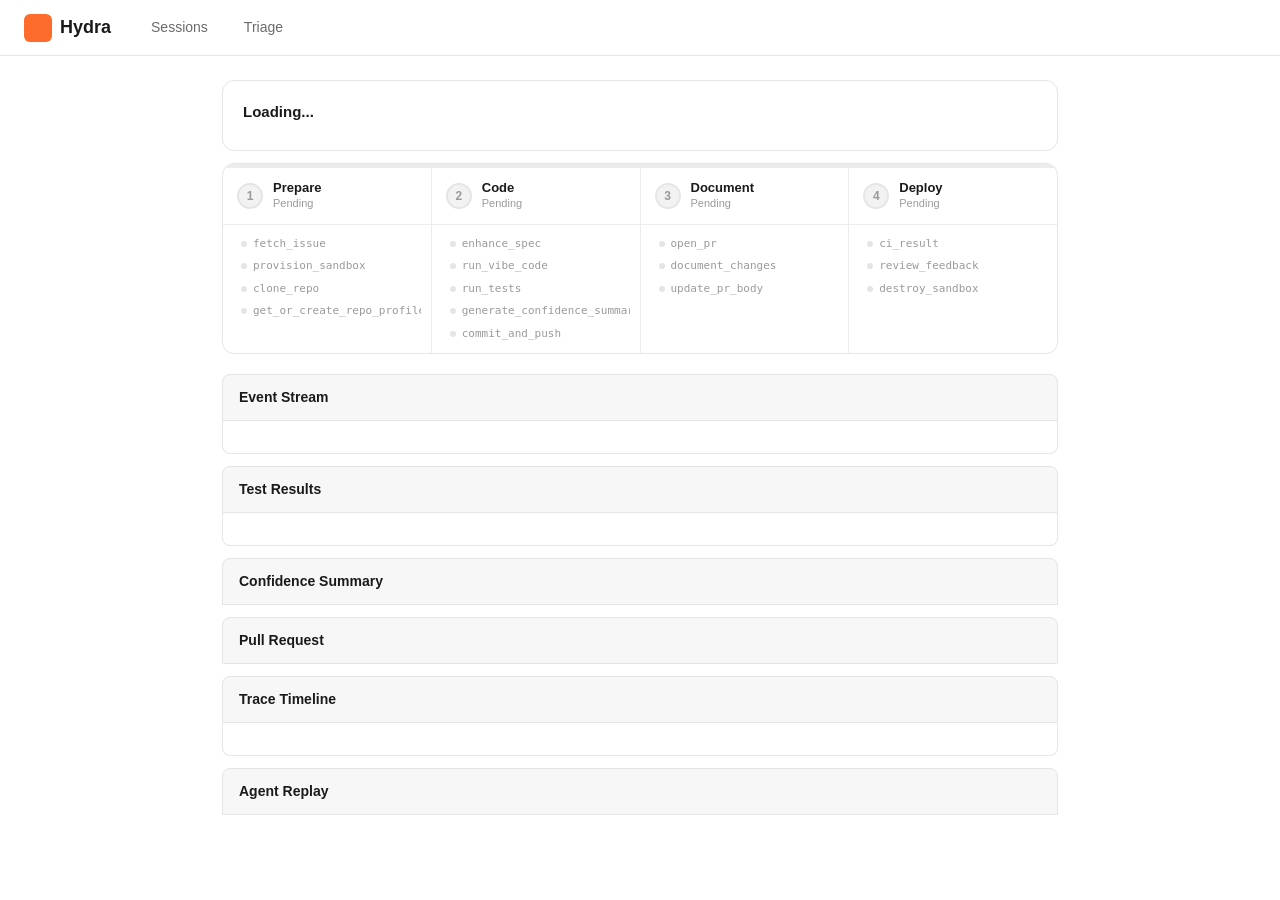
<file: static/session.html>
<!DOCTYPE html>
<html lang="en">
<head>
  <meta charset="UTF-8">
  <meta name="viewport" content="width=device-width, initial-scale=1.0">
  <title>Hydra - Session</title>
  <link rel="stylesheet" href="/static/style.css">
</head>
<body>
  <nav>
    <span class="logo">Hydra</span>
    <a href="/static/index.html">Sessions</a>
    <a href="/static/triage.html">Triage</a>
  </nav>

  <div class="container">
    <!-- Session header -->
    <div class="card" id="session-header">
      <div class="card-header">
        <span class="card-title" id="session-title">Loading...</span>
        <span class="badge" id="session-status"></span>
      </div>
      <div class="card-meta" id="session-meta"></div>
    </div>

    <!-- CI signal panel -->
    <div class="assist-panel" id="ci-panel" style="display:none">
      <h3>Waiting for CI Result</h3>
      <p style="color:var(--text-secondary);font-size:13px;margin-bottom:10px">No webhook configured? Send a manual CI signal:</p>
      <div style="display:flex;gap:8px">
        <button onclick="sendCISignal('success')" style="background:var(--test-pass)">CI Passed</button>
        <button onclick="sendCISignal('failure')" style="background:var(--test-fail)">CI Failed</button>
        <button class="danger" onclick="cancelSession()">Cancel</button>
      </div>
    </div>

    <!-- PR review panel -->
    <div class="assist-panel" id="review-panel" style="display:none">
      <h3>Waiting for PR Review</h3>
      <p style="color:var(--text-secondary);font-size:13px;margin-bottom:10px">CI passed. Send a manual review signal:</p>
      <div style="display:flex;gap:8px">
        <button onclick="sendReviewSignal('approved')" style="background:var(--test-pass)">Approve</button>
        <button onclick="sendReviewSignal('changes_requested')" style="background:var(--status-ci)">Request Changes</button>
        <button class="danger" onclick="cancelSession()">Cancel</button>
      </div>
    </div>

    <!-- Retry panel -->
    <div class="assist-panel" id="retry-panel" style="display:none">
      <h3>Session Failed</h3>
      <div id="retry-error" style="color:var(--text-secondary);font-size:13px"></div>
      <div style="display:flex;gap:8px;margin-top:12px">
        <button onclick="retrySession()">Retry Session</button>
      </div>
    </div>

    <!-- Human assist panel -->
    <div class="assist-panel" id="assist-panel" style="display:none">
      <h3>Agent Needs Help</h3>
      <div id="assist-context" style="color:var(--text-secondary);font-size:13px;margin-bottom:10px"></div>
      <div class="form-group">
        <textarea id="assist-guidance" placeholder="Provide guidance..."></textarea>
      </div>
      <div style="display:flex;gap:8px">
        <button onclick="sendAssist()">Resume with Guidance</button>
        <button class="danger" onclick="cancelSession()">Cancel</button>
      </div>
    </div>

    <!-- Workflow DAG -->
    <div class="dag-wrapper">
      <!-- Phase progress bar -->
      <div class="dag-progress">
        <div class="dag-progress-fill" id="dag-progress-fill"></div>
      </div>
      <div class="dag-phases" id="workflow-dag">
        <div class="dag-phase" id="dag-prepare">
          <div class="dag-phase-header">
            <div class="dag-phase-num">1</div>
            <div>
              <div class="dag-phase-title">Prepare</div>
              <div class="dag-phase-subtitle" id="dag-prepare-status">Pending</div>
            </div>
          </div>
          <div class="dag-steps">
            <div class="dag-step" data-step="fetch_issue"><span class="dag-dot"></span>fetch_issue</div>
            <div class="dag-step" data-step="provision_sandbox"><span class="dag-dot"></span>provision_sandbox</div>
            <div class="dag-step" data-step="clone_repo"><span class="dag-dot"></span>clone_repo</div>
            <div class="dag-step" data-step="get_or_create_repo_profile"><span class="dag-dot"></span>get_or_create_repo_profile</div>
          </div>
        </div>
        <div class="dag-phase" id="dag-code">
          <div class="dag-phase-header">
            <div class="dag-phase-num">2</div>
            <div>
              <div class="dag-phase-title">Code</div>
              <div class="dag-phase-subtitle" id="dag-code-status">Pending</div>
            </div>
          </div>
          <div class="dag-steps">
            <div class="dag-step" data-step="enhance_spec"><span class="dag-dot"></span>enhance_spec</div>
            <div class="dag-step" data-step="run_vibe_code"><span class="dag-dot"></span>run_vibe_code</div>
            <div class="dag-step" data-step="run_tests"><span class="dag-dot"></span>run_tests</div>
            <div class="dag-step" data-step="generate_confidence_summary"><span class="dag-dot"></span>generate_confidence_summary</div>
            <div class="dag-step" data-step="commit_and_push"><span class="dag-dot"></span>commit_and_push</div>
          </div>
        </div>
        <div class="dag-phase" id="dag-document">
          <div class="dag-phase-header">
            <div class="dag-phase-num">3</div>
            <div>
              <div class="dag-phase-title">Document</div>
              <div class="dag-phase-subtitle" id="dag-document-status">Pending</div>
            </div>
          </div>
          <div class="dag-steps">
            <div class="dag-step" data-step="open_pr"><span class="dag-dot"></span>open_pr</div>
            <div class="dag-step" data-step="document_changes"><span class="dag-dot"></span>document_changes</div>
            <div class="dag-step" data-step="update_pr_body"><span class="dag-dot"></span>update_pr_body</div>
          </div>
        </div>
        <div class="dag-phase" id="dag-deploy">
          <div class="dag-phase-header">
            <div class="dag-phase-num">4</div>
            <div>
              <div class="dag-phase-title">Deploy</div>
              <div class="dag-phase-subtitle" id="dag-deploy-status">Pending</div>
            </div>
          </div>
          <div class="dag-steps">
            <div class="dag-step" data-step="ci_result"><span class="dag-dot"></span>ci_result</div>
            <div class="dag-step" data-step="review_feedback"><span class="dag-dot"></span>review_feedback</div>
            <div class="dag-step" data-step="destroy_sandbox"><span class="dag-dot"></span>destroy_sandbox</div>
          </div>
        </div>
      </div>
    </div>

    <!-- Panels -->
    <div class="panel">
      <div class="panel-header" onclick="togglePanel('events')">Event Stream</div>
      <div class="panel-body" id="events-panel">
        <div class="event-stream" id="event-stream"></div>
      </div>
    </div>

    <div class="panel">
      <div class="panel-header" onclick="togglePanel('tests')">Test Results</div>
      <div class="panel-body" id="tests-panel"></div>
    </div>

    <div class="panel">
      <div class="panel-header" onclick="togglePanel('confidence')">Confidence Summary</div>
      <div class="panel-body collapsed" id="confidence-panel"></div>
    </div>

    <div class="panel">
      <div class="panel-header" onclick="togglePanel('pr')">Pull Request</div>
      <div class="panel-body collapsed" id="pr-panel"></div>
    </div>

    <div class="panel">
      <div class="panel-header" onclick="togglePanel('trace')">Trace Timeline</div>
      <div class="panel-body" id="trace-panel">
        <div class="trace-timeline" id="trace-timeline"></div>
      </div>
    </div>

    <div class="panel">
      <div class="panel-header" onclick="togglePanel('agent-replay')">Agent Replay</div>
      <div class="panel-body collapsed" id="agent-replay-panel"></div>
    </div>
  </div>

  <script src="/static/app.js?v=10"></script>
  <script>
    const sessionId = new URLSearchParams(location.search).get('id');
    if (sessionId) { loadSessionDetail(sessionId); connectSSE(sessionId); }
  </script>
</body>
</html>
</file>
<file: static/style.css>
:root {
  --bg-primary: #ffffff;
  --bg-secondary: #f7f7f8;
  --bg-card: #f2f2f3;
  --bg-input: #ffffff;
  --bg-sidebar: #f7f7f8;
  --text-primary: #1a1a1a;
  --text-secondary: #6b6b6b;
  --text-muted: #9a9a9a;
  --border: #e5e5e5;
  --border-light: #ececec;
  --accent: #ff6b2b;
  --accent-light: #fff3ed;
  --accent-hover: #e5551f;
  --status-pending: #9ca3af;
  --status-running: #3b82f6;
  --status-ci: #f59e0b;
  --status-pr-review: #8b5cf6;
  --status-needs-human: #f97316;
  --status-completed: #22c55e;
  --status-failed: #ef4444;
  --status-cancelled: #9ca3af;
  --test-pass: #22c55e;
  --test-fail: #ef4444;
  --test-skip: #9ca3af;
  --span-phase: #94a3b8;
  --span-activity: #3b82f6;
  --span-agent: #8b5cf6;
  --span-tool: #14b8a6;
  --span-container: #f59e0b;
  --span-http: #22c55e;
  --span-wait: transparent;
  --radius: 12px;
  --radius-sm: 8px;
  --shadow-sm: 0 1px 2px rgba(0,0,0,0.05);
  --shadow: 0 1px 3px rgba(0,0,0,0.08), 0 1px 2px rgba(0,0,0,0.04);
}

* { box-sizing: border-box; margin: 0; padding: 0; }

body {
  font-family: -apple-system, BlinkMacSystemFont, 'Segoe UI', 'Inter', Roboto, Helvetica, Arial, sans-serif;
  background: var(--bg-primary);
  color: var(--text-primary);
  font-size: 14px;
  line-height: 1.5;
}

.container { max-width: 900px; margin: 0 auto; padding: 24px 32px; }

/* Navigation — top bar mimicking Vibe style */
nav {
  background: var(--bg-primary);
  padding: 0 24px;
  border-bottom: 1px solid var(--border);
  display: flex;
  gap: 4px;
  align-items: center;
  height: 56px;
  position: sticky;
  top: 0;
  z-index: 100;
}
nav .logo {
  font-size: 18px;
  font-weight: 700;
  color: var(--text-primary);
  margin-right: 20px;
  display: flex;
  align-items: center;
  gap: 8px;
}
nav .logo::before {
  content: '';
  display: inline-block;
  width: 28px;
  height: 28px;
  background: var(--accent);
  border-radius: 6px;
}
nav a {
  color: var(--text-secondary);
  text-decoration: none;
  padding: 8px 16px;
  border-radius: 20px;
  font-size: 14px;
  font-weight: 500;
  transition: all 0.15s ease;
}
nav a:hover { color: var(--text-primary); background: var(--bg-secondary); }
nav a.active {
  color: var(--text-primary);
  background: var(--bg-card);
  font-weight: 600;
}

.badge {
  display: inline-block;
  padding: 3px 10px;
  border-radius: 20px;
  font-size: 11px;
  font-weight: 600;
  letter-spacing: 0.02em;
}
.badge-count { background: var(--status-needs-human); color: white; margin-left: 4px; }

/* Status badges */
.status-pending { background: #f3f4f6; color: #6b7280; }
.status-running { background: #eff6ff; color: #2563eb; }
.status-ci_monitoring { background: #fffbeb; color: #d97706; }
.status-pr_review { background: #f5f3ff; color: #7c3aed; }
.status-needs_human { background: #fff7ed; color: #ea580c; }
.status-completed { background: #f0fdf4; color: #16a34a; }
.status-failed { background: #fef2f2; color: #dc2626; }
.status-cancelled { background: #f3f4f6; color: #6b7280; }
.status-changes_requested { background: #fffbeb; color: #d97706; }

/* Cards */
.card {
  background: var(--bg-primary);
  border: 1px solid var(--border);
  border-radius: var(--radius);
  padding: 20px;
  margin-bottom: 12px;
  transition: box-shadow 0.15s ease, border-color 0.15s ease;
}
.card:hover {
  border-color: #d0d0d0;
  box-shadow: var(--shadow);
}
.card-header { display: flex; justify-content: space-between; align-items: center; margin-bottom: 6px; }
.card-title { font-weight: 600; font-size: 15px; color: var(--text-primary); }
.card-meta { color: var(--text-secondary); font-size: 13px; }
.card-meta a { color: var(--accent); text-decoration: none; }
.card-meta a:hover { text-decoration: underline; }

/* Forms */
input, textarea, select {
  background: var(--bg-input);
  border: 1px solid var(--border);
  color: var(--text-primary);
  padding: 10px 14px;
  border-radius: var(--radius-sm);
  font-family: inherit;
  font-size: 14px;
  width: 100%;
  transition: border-color 0.15s ease, box-shadow 0.15s ease;
}
input:focus, textarea:focus, select:focus {
  outline: none;
  border-color: var(--accent);
  box-shadow: 0 0 0 3px var(--accent-light);
}
input::placeholder, textarea::placeholder {
  color: var(--text-muted);
}
textarea { min-height: 80px; resize: vertical; }

button {
  background: var(--accent);
  color: white;
  border: none;
  padding: 10px 20px;
  border-radius: var(--radius-sm);
  cursor: pointer;
  font-family: inherit;
  font-size: 14px;
  font-weight: 500;
  transition: background 0.15s ease;
}
button:hover { background: var(--accent-hover); }
button.danger { background: var(--status-failed); }
button.danger:hover { background: #dc2626; }
button.secondary { background: var(--bg-card); color: var(--text-primary); border: 1px solid var(--border); }
button.secondary:hover { background: var(--border-light); }

.form-group { margin-bottom: 14px; }
.form-group label {
  display: block;
  margin-bottom: 6px;
  color: var(--text-secondary);
  font-size: 13px;
  font-weight: 500;
}

/* Session list */
.session-list { display: grid; gap: 8px; }
.session-list a { text-decoration: none; color: inherit; }

.filter-tabs { display: flex; gap: 6px; margin-bottom: 20px; flex-wrap: wrap; }
.filter-tabs button {
  background: var(--bg-primary);
  color: var(--text-secondary);
  font-size: 13px;
  padding: 7px 16px;
  border: 1px solid var(--border);
  border-radius: 20px;
  font-weight: 500;
}
.filter-tabs button:hover {
  background: var(--bg-secondary);
  color: var(--text-primary);
}
.filter-tabs button.active {
  background: var(--text-primary);
  color: white;
  border-color: var(--text-primary);
}

/* Event stream */
.event-stream { max-height: 400px; overflow-y: auto; }
.event {
  padding: 10px 14px;
  border-left: 3px solid var(--border);
  margin-bottom: 4px;
  font-size: 13px;
  border-radius: 0 var(--radius-sm) var(--radius-sm) 0;
  background: var(--bg-secondary);
}
.event-status { border-left-color: var(--accent); background: var(--accent-light); }
.event-error { border-left-color: var(--status-failed); background: #fef2f2; }
.event-agent { border-left-color: var(--span-agent); background: #f5f3ff; }
.event-tool { border-left-color: var(--span-tool); }
.event-human { border-left-color: var(--status-needs-human); background: #fff7ed; }
.event-time { color: var(--text-muted); font-size: 11px; margin-right: 8px; font-family: 'SF Mono', 'Fira Code', monospace; }

/* Test results */
.test-summary { display: flex; gap: 16px; margin-bottom: 8px; font-weight: 500; }
.test-summary .pass { color: var(--test-pass); }
.test-summary .fail { color: var(--test-fail); }
.test-summary .skip { color: var(--test-skip); }
.test-failure { background: #fef2f2; padding: 10px; border-radius: var(--radius-sm); margin: 4px 0; font-size: 12px; font-family: 'SF Mono', monospace; }

/* Trace timeline */
.trace-timeline { overflow-x: auto; }
.span-row {
  display: flex;
  align-items: center;
  padding: 4px 0;
  font-size: 13px;
  border-bottom: 1px solid var(--border-light);
}
.span-row:last-child { border-bottom: none; }
.span-name { min-width: 200px; white-space: nowrap; overflow: hidden; text-overflow: ellipsis; font-weight: 500; }
.span-bar-container { flex: 1; position: relative; height: 20px; }
.span-bar {
  position: absolute;
  height: 16px;
  border-radius: 4px;
  top: 2px;
  min-width: 2px;
}
.span-bar.phase { background: var(--span-phase); }
.span-bar.activity { background: var(--span-activity); }
.span-bar.agent_turn { background: var(--span-agent); }
.span-bar.tool_call { background: var(--span-tool); }
.span-bar.container_op { background: var(--span-container); }
.span-bar.http { background: var(--span-http); }
.span-bar.wait { background: none; border: 1px dashed var(--text-muted); }
.span-bar.failed { background: var(--status-failed); }
.span-bar.running { animation: pulse 1.5s infinite; }
@keyframes pulse { 0%,100% { opacity: 1; } 50% { opacity: 0.5; } }
.span-duration { min-width: 60px; text-align: right; color: var(--text-secondary); font-size: 12px; font-family: 'SF Mono', monospace; }

/* Panels */
.panel { margin-bottom: 12px; }
.panel-header {
  display: flex; justify-content: space-between; align-items: center;
  padding: 12px 16px;
  background: var(--bg-secondary);
  border: 1px solid var(--border);
  border-radius: var(--radius-sm) var(--radius-sm) 0 0;
  cursor: pointer;
  user-select: none;
  font-weight: 600;
  font-size: 14px;
  color: var(--text-primary);
  transition: background 0.15s ease;
}
.panel-header:hover { background: var(--bg-card); }
.panel-body {
  padding: 16px;
  border: 1px solid var(--border);
  border-top: none;
  border-radius: 0 0 var(--radius-sm) var(--radius-sm);
  background: var(--bg-primary);
}
.panel-body.collapsed { display: none; }

/* Human assist */
.assist-panel {
  background: #fff7ed;
  border: 1px solid #fed7aa;
  border-radius: var(--radius);
  padding: 20px;
  margin-bottom: 12px;
}
.assist-panel h3 {
  font-size: 15px;
  font-weight: 600;
  margin-bottom: 8px;
}

/* Metrics */
.metric-cards { display: grid; grid-template-columns: repeat(auto-fit, minmax(160px, 1fr)); gap: 12px; margin-bottom: 20px; }
.metric-card {
  background: var(--bg-primary);
  border: 1px solid var(--border);
  border-radius: var(--radius);
  padding: 20px;
  text-align: center;
}
.metric-value { font-size: 32px; font-weight: 700; color: var(--accent); }
.metric-label { font-size: 12px; color: var(--text-secondary); font-weight: 500; margin-top: 4px; }

/* Collapsible */
.collapsible { cursor: pointer; }
.collapsible::before { content: "\25B6 "; font-size: 10px; }
.collapsible.open::before { content: "\25BC "; }

/* Grid layout */
.layout { display: grid; grid-template-columns: 280px 1fr; gap: 0; min-height: calc(100vh - 57px); }
.sidebar {
  overflow-y: auto;
  max-height: calc(100vh - 57px);
  padding: 16px;
  border-right: 1px solid var(--border);
  background: var(--bg-sidebar);
}
.main-content { padding: 24px; overflow-y: auto; }

@media (max-width: 768px) {
  .layout { grid-template-columns: 1fr; }
  .sidebar { max-height: none; border-right: none; border-bottom: 1px solid var(--border); }
}

/* Section headings */
.section-title {
  font-size: 12px;
  font-weight: 600;
  color: var(--text-muted);
  text-transform: uppercase;
  letter-spacing: 0.05em;
  margin-bottom: 12px;
}

/* Create form card override */
#create-form {
  background: var(--bg-secondary);
  border: 1px solid var(--border);
}
#create-form .card-header {
  margin-bottom: 16px;
}
#create-form .card-title {
  font-size: 16px;
}

/* Workflow DAG */
.dag-wrapper {
  margin-bottom: 20px;
  border: 1px solid var(--border);
  border-radius: var(--radius);
  background: var(--bg-primary);
  overflow: hidden;
}
.dag-progress {
  height: 4px;
  background: var(--border-light);
}
.dag-progress-fill {
  height: 100%;
  width: 0%;
  background: linear-gradient(90deg, var(--status-completed), #4ade80);
  transition: width 0.6s ease;
}
.dag-phases {
  display: flex;
  overflow-x: auto;
}
.dag-phase {
  flex: 1;
  min-width: 0;
  border-right: 1px solid var(--border-light);
  transition: background 0.3s ease;
}
.dag-phase:last-child { border-right: none; }
.dag-phase.phase-active { background: #f8faff; }
.dag-phase.phase-completed { background: #f6fef9; }
.dag-phase.phase-failed { background: #fef8f8; }
.dag-phase-header {
  display: flex;
  align-items: center;
  gap: 10px;
  padding: 12px 14px;
  border-bottom: 1px solid var(--border-light);
}
.dag-phase-num {
  width: 26px;
  height: 26px;
  border-radius: 50%;
  background: var(--bg-card);
  border: 2px solid var(--border);
  display: flex;
  align-items: center;
  justify-content: center;
  font-size: 12px;
  font-weight: 700;
  color: var(--text-muted);
  flex-shrink: 0;
  transition: all 0.3s ease;
}
.dag-phase.phase-active .dag-phase-num {
  background: var(--status-running);
  border-color: var(--status-running);
  color: white;
  animation: pulse 1.5s infinite;
}
.dag-phase.phase-completed .dag-phase-num {
  background: var(--status-completed);
  border-color: var(--status-completed);
  color: transparent;
  font-size: 0;
}
.dag-phase.phase-completed .dag-phase-num::after {
  content: "\2713";
  color: white;
  font-size: 13px;
  font-weight: bold;
}
.dag-phase.phase-failed .dag-phase-num {
  background: var(--status-failed);
  border-color: var(--status-failed);
  color: transparent;
  font-size: 0;
}
.dag-phase.phase-failed .dag-phase-num::after {
  content: "\2717";
  color: white;
  font-size: 13px;
  font-weight: bold;
}
.dag-phase-title {
  font-weight: 600;
  font-size: 13px;
  color: var(--text-primary);
  line-height: 1.2;
}
.dag-phase-subtitle {
  font-size: 11px;
  color: var(--text-muted);
  font-weight: 500;
  transition: color 0.3s ease;
}
.dag-phase.phase-active .dag-phase-subtitle { color: var(--status-running); }
.dag-phase.phase-completed .dag-phase-subtitle { color: var(--status-completed); }
.dag-phase.phase-failed .dag-phase-subtitle { color: var(--status-failed); }
.dag-steps { padding: 8px 10px; }
.dag-step {
  padding: 3px 8px;
  font-size: 11px;
  font-family: 'SF Mono', 'Fira Code', monospace;
  color: var(--text-muted);
  border-radius: 4px;
  display: flex;
  align-items: center;
  gap: 6px;
  transition: all 0.25s ease;
  white-space: nowrap;
  overflow: hidden;
  text-overflow: ellipsis;
}
.dag-dot {
  width: 6px;
  height: 6px;
  border-radius: 50%;
  background: var(--border);
  flex-shrink: 0;
  transition: all 0.25s ease;
  display: inline-block;
}
.dag-step.step-active {
  color: var(--status-running);
  font-weight: 600;
  background: rgba(59,130,246,0.08);
}
.dag-step.step-active .dag-dot {
  background: var(--status-running);
  box-shadow: 0 0 0 3px rgba(59,130,246,0.18);
  animation: pulse 1.5s infinite;
}
.dag-step.step-completed { color: var(--text-secondary); }
.dag-step.step-completed .dag-dot { background: var(--status-completed); }
.dag-step.step-failed { color: var(--status-failed); }
.dag-step.step-failed .dag-dot { background: var(--status-failed); }
/* Hide arrow connectors — using border separators instead */
.dag-arrow { display: none; }

/* Scrollbar styling */
::-webkit-scrollbar { width: 6px; }
::-webkit-scrollbar-track { background: transparent; }
::-webkit-scrollbar-thumb { background: var(--border); border-radius: 3px; }
::-webkit-scrollbar-thumb:hover { background: var(--text-muted); }
</file>
